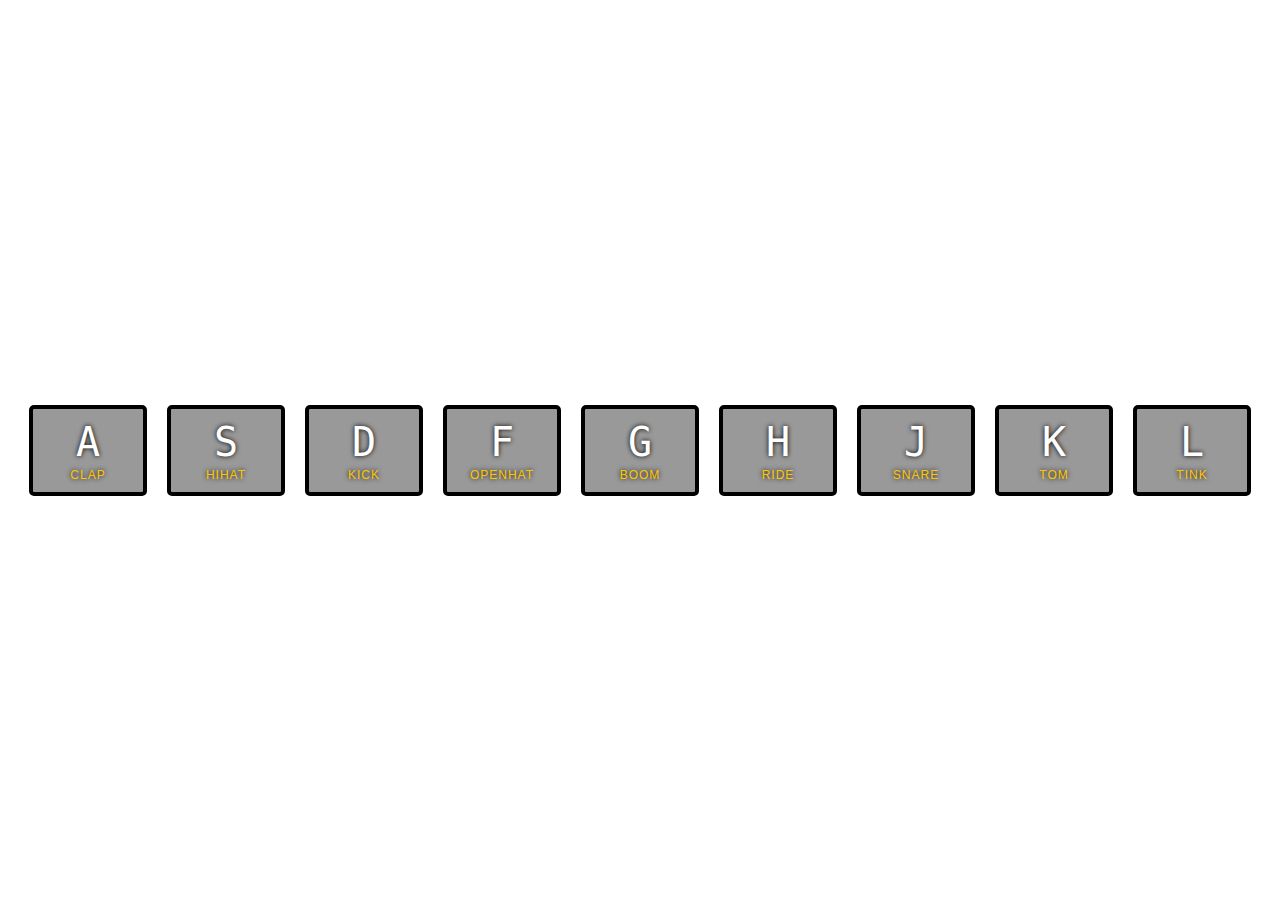
<file: 01-JavaScriptDrumKit/index-START.html>
<!DOCTYPE html>
<html lang="en">
<head>
  <meta charset="UTF-8">
  <title>JS Drum Kit</title>
  <link rel="stylesheet" href="style.css">
</head>
<body>


  <div class="keys">
    <div data-key="65" class="key">
      <kbd>A</kbd>
      <span class="sound">clap</span>
    </div>
    <div data-key="83" class="key">
      <kbd>S</kbd>
      <span class="sound">hihat</span>
    </div>
    <div data-key="68" class="key">
      <kbd>D</kbd>
      <span class="sound">kick</span>
    </div>
    <div data-key="70" class="key">
      <kbd>F</kbd>
      <span class="sound">openhat</span>
    </div>
    <div data-key="71" class="key">
      <kbd>G</kbd>
      <span class="sound">boom</span>
    </div>
    <div data-key="72" class="key">
      <kbd>H</kbd>
      <span class="sound">ride</span>
    </div>
    <div data-key="74" class="key">
      <kbd>J</kbd>
      <span class="sound">snare</span>
    </div>
    <div data-key="75" class="key">
      <kbd>K</kbd>
      <span class="sound">tom</span>
    </div>
    <div data-key="76" class="key">
      <kbd>L</kbd>
      <span class="sound">tink</span>
    </div>
  </div>

  <audio data-key="65" src="sounds/clap.wav"></audio>
  <audio data-key="83" src="sounds/hihat.wav"></audio>
  <audio data-key="68" src="sounds/kick.wav"></audio>
  <audio data-key="70" src="sounds/openhat.wav"></audio>
  <audio data-key="71" src="sounds/boom.wav"></audio>
  <audio data-key="72" src="sounds/ride.wav"></audio>
  <audio data-key="74" src="sounds/snare.wav"></audio>
  <audio data-key="75" src="sounds/tom.wav"></audio>
  <audio data-key="76" src="sounds/tink.wav"></audio>

<script src="sound.js"></script>


</body>
</html>
</file>
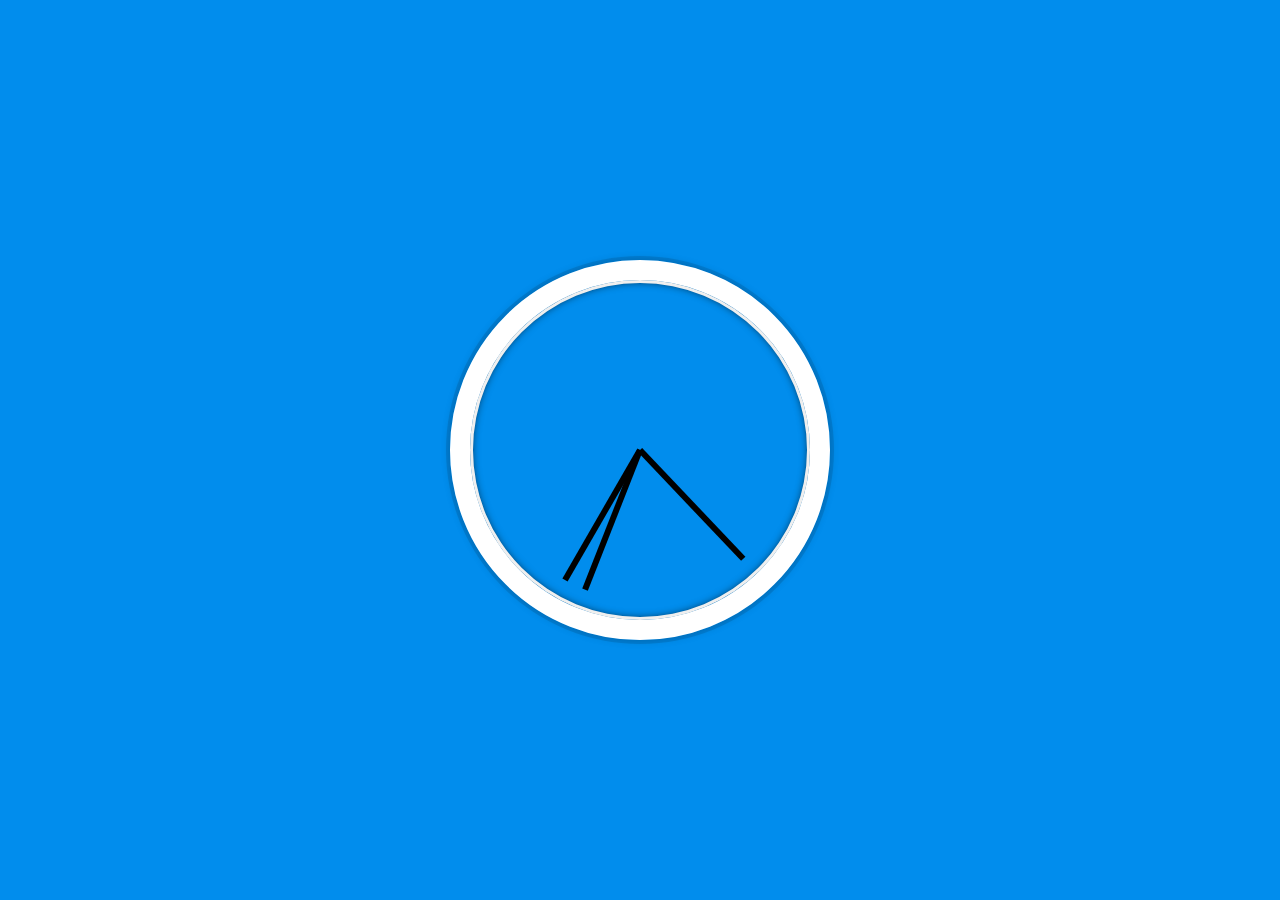
<file: 02-JS-and-CSS-Clock/index-START.html>
<!DOCTYPE html>
<html lang="en">

<head>
  <meta charset="UTF-8">
  <link rel="stylesheet" href="style.css">
  <title>JS + CSS Clock</title>
</head>

<body>
  <div class="clock">
    <div class="clock-face">
      <div class="hand hour-hand"></div>
      <div class="hand min-hand"></div>
      <div class="hand second-hand"></div>
    </div>
  </div>
  <script src="clock.js"></script>
</body>

</html>
</file>
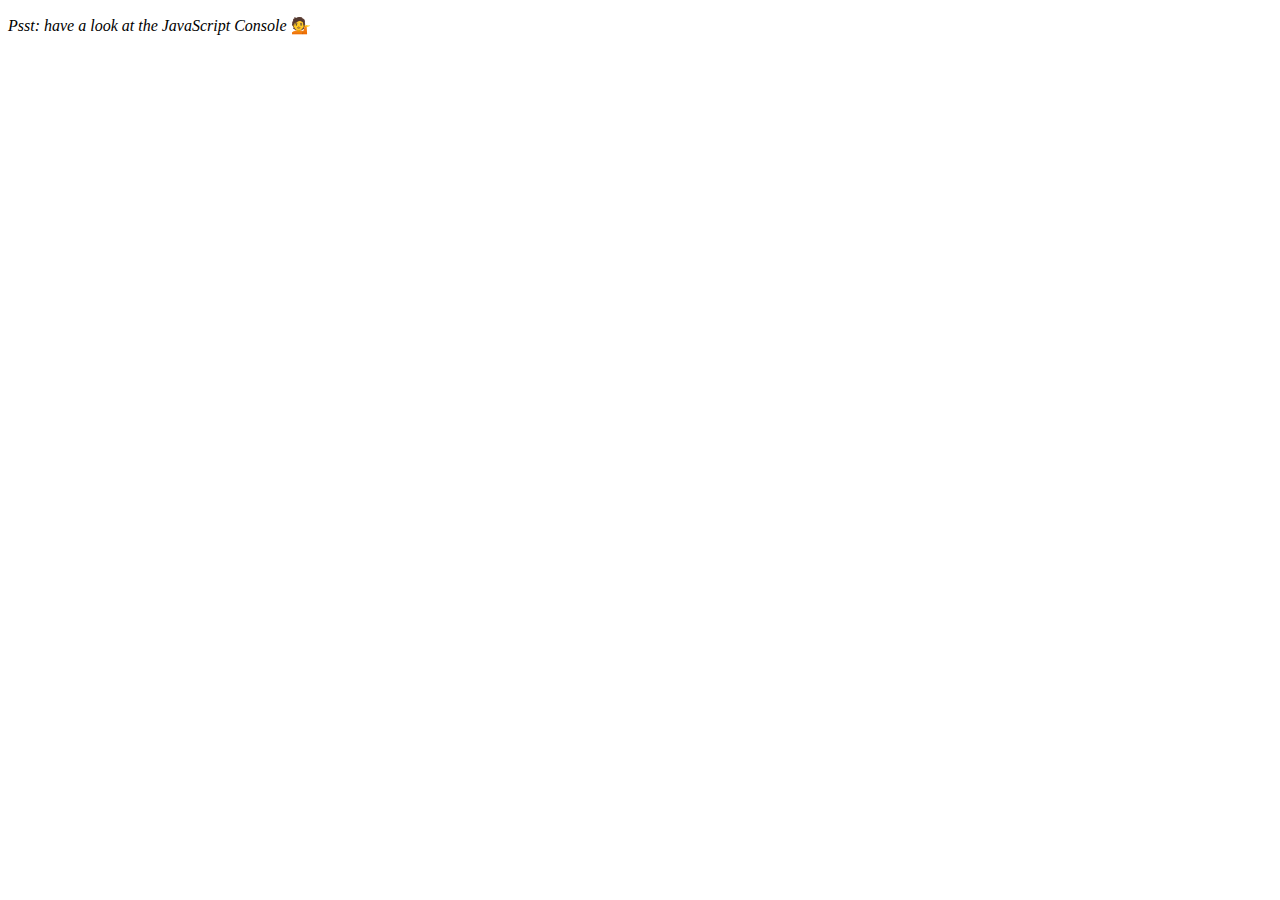
<file: 04-Array-Cardio-Day-1/index-START.html>
<!DOCTYPE html>
<html lang="en">
<head>
  <meta charset="UTF-8">
  <title>Array Cardio 💪</title>
</head>
<body>
  <p><em>Psst: have a look at the JavaScript Console</em> 💁</p>
  <!-- <script>
    // Get your shorts on - this is an array workout!
    // ## Array Cardio Day 1

    // Some data we can work with

    const inventors = [
      { first: 'Albert', last: 'Einstein', year: 1879, passed: 1955 },
      { first: 'Isaac', last: 'Newton', year: 1643, passed: 1727 },
      { first: 'Galileo', last: 'Galilei', year: 1564, passed: 1642 },
      { first: 'Marie', last: 'Curie', year: 1867, passed: 1934 },
      { first: 'Johannes', last: 'Kepler', year: 1571, passed: 1630 },
      { first: 'Nicolaus', last: 'Copernicus', year: 1473, passed: 1543 },
      { first: 'Max', last: 'Planck', year: 1858, passed: 1947 },
      { first: 'Katherine', last: 'Blodgett', year: 1898, passed: 1979 },
      { first: 'Ada', last: 'Lovelace', year: 1815, passed: 1852 },
      { first: 'Sarah E.', last: 'Goode', year: 1855, passed: 1905 },
      { first: 'Lise', last: 'Meitner', year: 1878, passed: 1968 },
      { first: 'Hanna', last: 'Hammarström', year: 1829, passed: 1909 }
    ];

    const people = ['Beck, Glenn', 'Becker, Carl', 'Beckett, Samuel', 'Beddoes, Mick', 'Beecher, Henry', 'Beethoven, Ludwig', 'Begin, Menachem', 'Belloc, Hilaire', 'Bellow, Saul', 'Benchley, Robert', 'Benenson, Peter', 'Ben-Gurion, David', 'Benjamin, Walter', 'Benn, Tony', 'Bennington, Chester', 'Benson, Leana', 'Bent, Silas', 'Bentsen, Lloyd', 'Berger, Ric', 'Bergman, Ingmar', 'Berio, Luciano', 'Berle, Milton', 'Berlin, Irving', 'Berne, Eric', 'Bernhard, Sandra', 'Berra, Yogi', 'Berry, Halle', 'Berry, Wendell', 'Bethea, Erin', 'Bevan, Aneurin', 'Bevel, Ken', 'Biden, Joseph', 'Bierce, Ambrose', 'Biko, Steve', 'Billings, Josh', 'Biondo, Frank', 'Birrell, Augustine', 'Black, Elk', 'Blair, Robert', 'Blair, Tony', 'Blake, William'];

    // Array.prototype.filter()
    // 1. Filter the list of inventors for those who were born in the 1500's

    // Array.prototype.map()
    // 2. Give us an array of the inventors' first and last names

    // Array.prototype.sort()
    // 3. Sort the inventors by birthdate, oldest to youngest

    // Array.prototype.reduce()
    // 4. How many years did all the inventors live?

    // 5. Sort the inventors by years lived

    // 6. create a list of Boulevards in Paris that contain 'de' anywhere in the name
    // https://en.wikipedia.org/wiki/Category:Boulevards_in_Paris


    // 7. sort Exercise
    // Sort the people alphabetically by last name

    // 8. Reduce Exercise
    // Sum up the instances of each of these
    const data = ['car', 'car', 'truck', 'truck', 'bike', 'walk', 'car', 'van', 'bike', 'walk', 'car', 'van', 'car', 'truck' ];

  </script> -->
  <script src="array-cardio.js"></script>
</body>
</html>
</file>
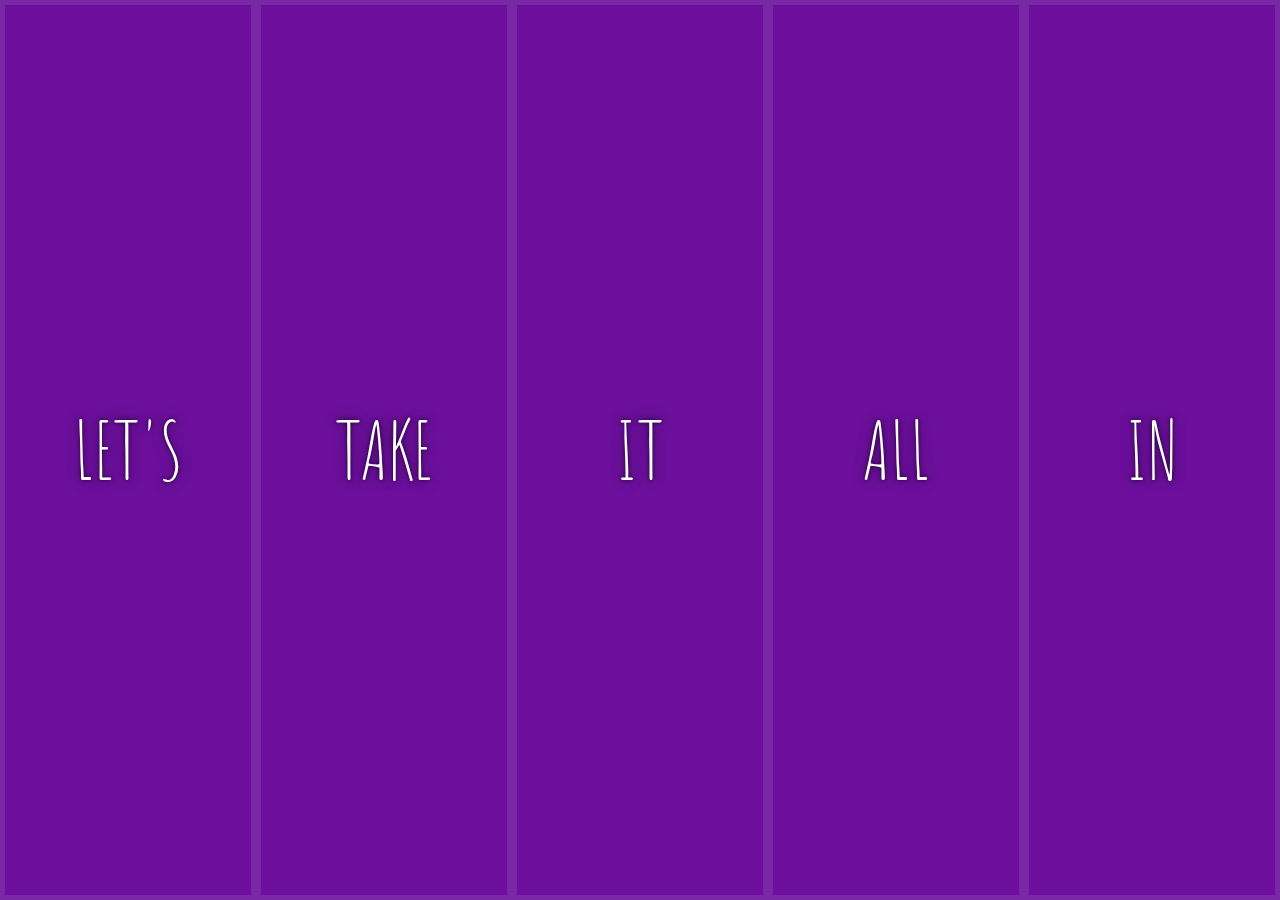
<file: 05-Flex-Panels-Image-Gallery/index-START.html>
<!DOCTYPE html>
<html lang="en">
<head>
  <meta charset="UTF-8">
  <title>Flex Panels 💪</title>
  <link href='https://fonts.googleapis.com/css?family=Amatic+SC' rel='stylesheet' type='text/css'>
  <link rel="stylesheet" href="style.css">
</head>
<body>
  <div class="panels">
    <div class="panel panel1">
      <p>Hey</p>
      <p>Let's</p>
      <p>Dance</p>
    </div>
    <div class="panel panel2">
      <p>Give</p>
      <p>Take</p>
      <p>Receive</p>
    </div>
    <div class="panel panel3">
      <p>Experience</p>
      <p>It</p>
      <p>Today</p>
    </div>
    <div class="panel panel4">
      <p>Give</p>
      <p>All</p>
      <p>You can</p>
    </div>
    <div class="panel panel5">
      <p>Life</p>
      <p>In</p>
      <p>Motion</p>
    </div>
  </div>

  <script src="imageGallery.js"></script>



</body>
</html>
</file>
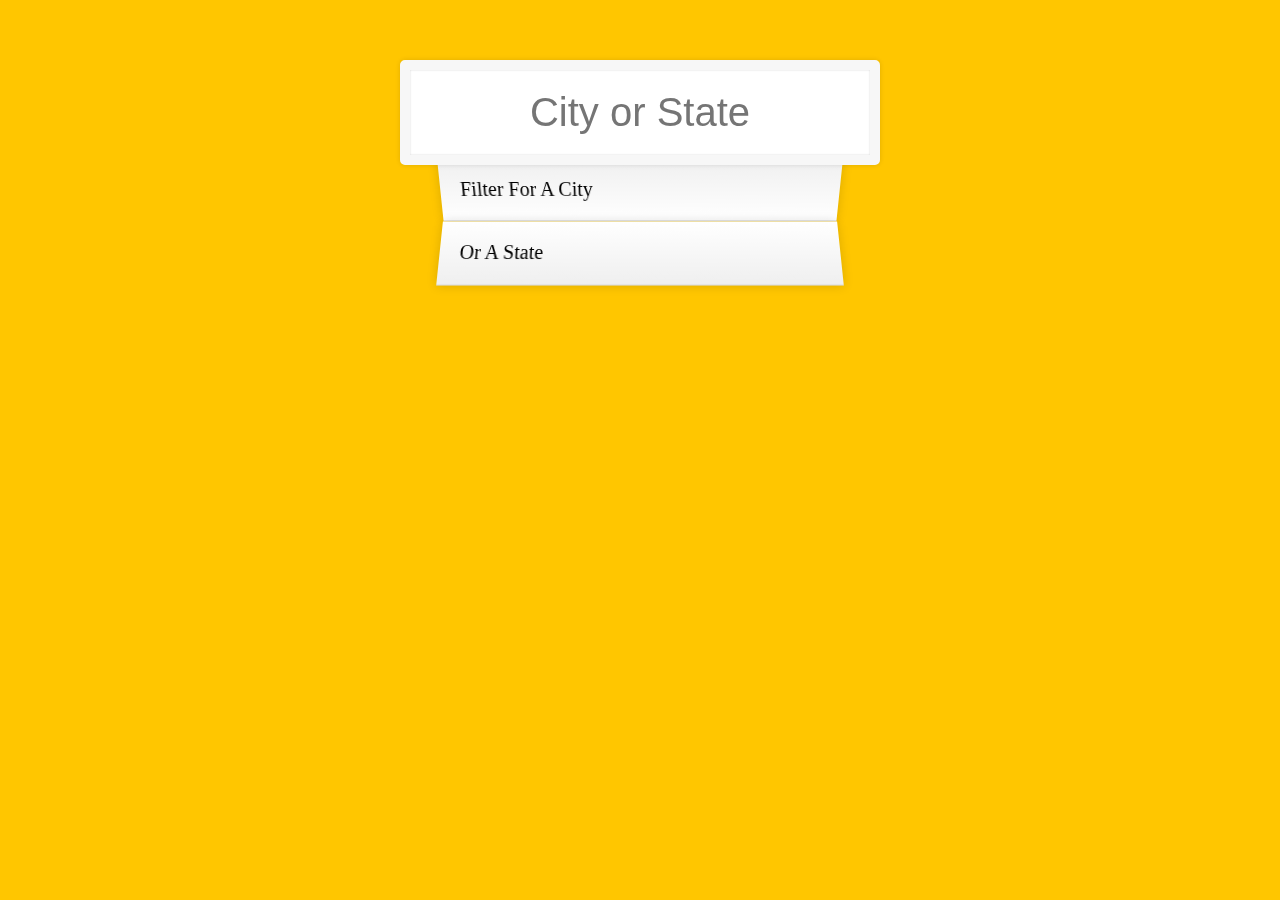
<file: 06-Type-Ahead/index-START.html>
<!DOCTYPE html>
<html lang="en">
<head>
  <meta charset="UTF-8">
  <title>Type Ahead 👀</title>
  <link rel="stylesheet" href="style.css">
</head>
<body>
  <form class="search-form">
    <input type="text" class="search" placeholder="City or State">
    <ul class="suggestions">
      <li>Filter for a city</li>
      <li>or a state</li>
    </ul>
  </form>
  <script src='typeAhead.js'></script>
  </body>
</html>
</file>
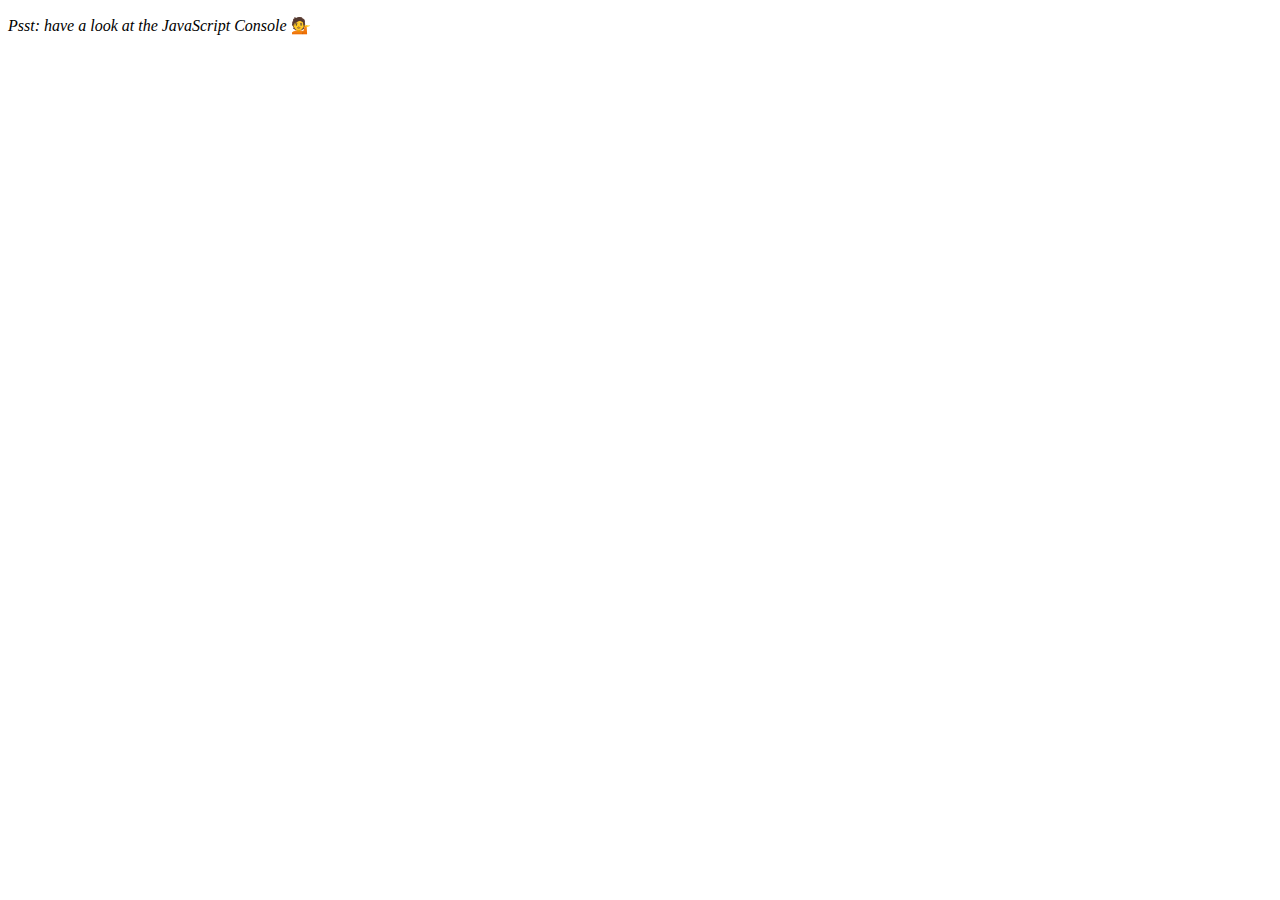
<file: 07-Array-Cardio-Day-2/index-START.html>
<!DOCTYPE html>
<html lang="en">
<head>
  <meta charset="UTF-8">
  <title>Array Cardio 💪💪</title>
</head>
<body>
  <p><em>Psst: have a look at the JavaScript Console</em> 💁</p>
  <script src='arrayCardio.js'></script>
</body>
</html>
</file>
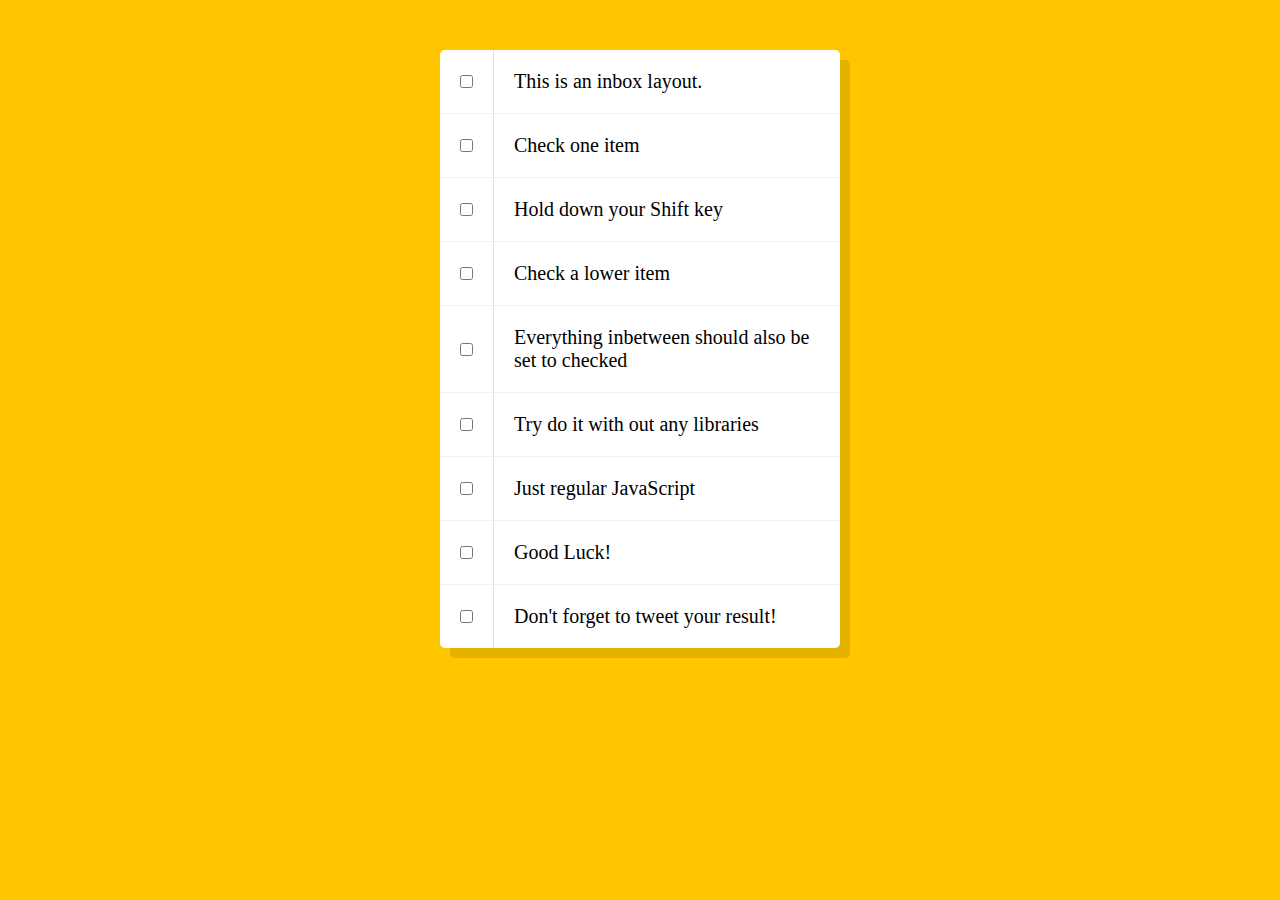
<file: 10 - Hold Shift and Check Checkboxes/index-FINISHED.html>
<!DOCTYPE html>
<html lang="en">
<head>
  <meta charset="UTF-8">
  <title>Hold Shift to Check Multiple Checkboxes</title>
</head>
<body>
  <style>

    html {
      font-family: sans-serif;
      background:#ffc600;
    }

    .inbox {
      max-width:400px;
      margin:50px auto;
      background:white;
      border-radius:5px;
      box-shadow:10px 10px 0 rgba(0,0,0,0.1);
    }

    .item {
      display:flex;
      align-items:center;
      border-bottom: 1px solid #F1F1F1;
    }

    .item:last-child {
      border-bottom:0;
    }


    input:checked + p {
      background:#F9F9F9;
      text-decoration: line-through;
    }

    input[type="checkbox"] {
      margin:20px;
    }

    p {
      margin:0;
      padding:20px;
      transition:background 0.2s;
      flex:1;
      font-family:'helvetica neue';
      font-size: 20px;
      font-weight: 200;
      border-left: 1px solid #D1E2FF;
    }


  </style>
   <!--
   The following is a common layout you would see in an email client.

   When a user clicks a checkbox, holds Shift, and then clicks another checkbox a few rows down, all the checkboxes inbetween those two checkboxes should be checked.

  -->
  <div class="inbox">
    <div class="item">
      <input type="checkbox">
      <p>This is an inbox layout.</p>
    </div>
    <div class="item">
      <input type="checkbox">
      <p>Check one item</p>
    </div>
    <div class="item">
      <input type="checkbox">
      <p>Hold down your Shift key</p>
    </div>
    <div class="item">
      <input type="checkbox">
      <p>Check a lower item</p>
    </div>
    <div class="item">
      <input type="checkbox">
      <p>Everything inbetween should also be set to checked</p>
    </div>
    <div class="item">
      <input type="checkbox">
      <p>Try do it with out any libraries</p>
    </div>
    <div class="item">
      <input type="checkbox">
      <p>Just regular JavaScript</p>
    </div>
    <div class="item">
      <input type="checkbox">
      <p>Good Luck!</p>
    </div>
    <div class="item">
      <input type="checkbox">
      <p>Don't forget to tweet your result!</p>
    </div>
  </div>

<script>
const checkboxes = document.querySelectorAll('.inbox input[type="checkbox"]');

let lastChecked;

function handleCheck(e) {
  // Check if they had the shift key down
  // AND check that they are checking it
  let inBetween = false;
  if (e.shiftKey && this.checked) {
    // go ahead and do what we please
    // loop over every single checkbox
    checkboxes.forEach(checkbox => {
      console.log(checkbox);
      if (checkbox === this || checkbox === lastChecked) {
        inBetween = !inBetween;
        console.log('STarting to check them inbetween!');
      }

      if (inBetween) {
        checkbox.checked = true;
      }
    });
  }

  lastChecked = this;
}

checkboxes.forEach(checkbox => checkbox.addEventListener('click', handleCheck));
</script>
</body>
</html>
</file>
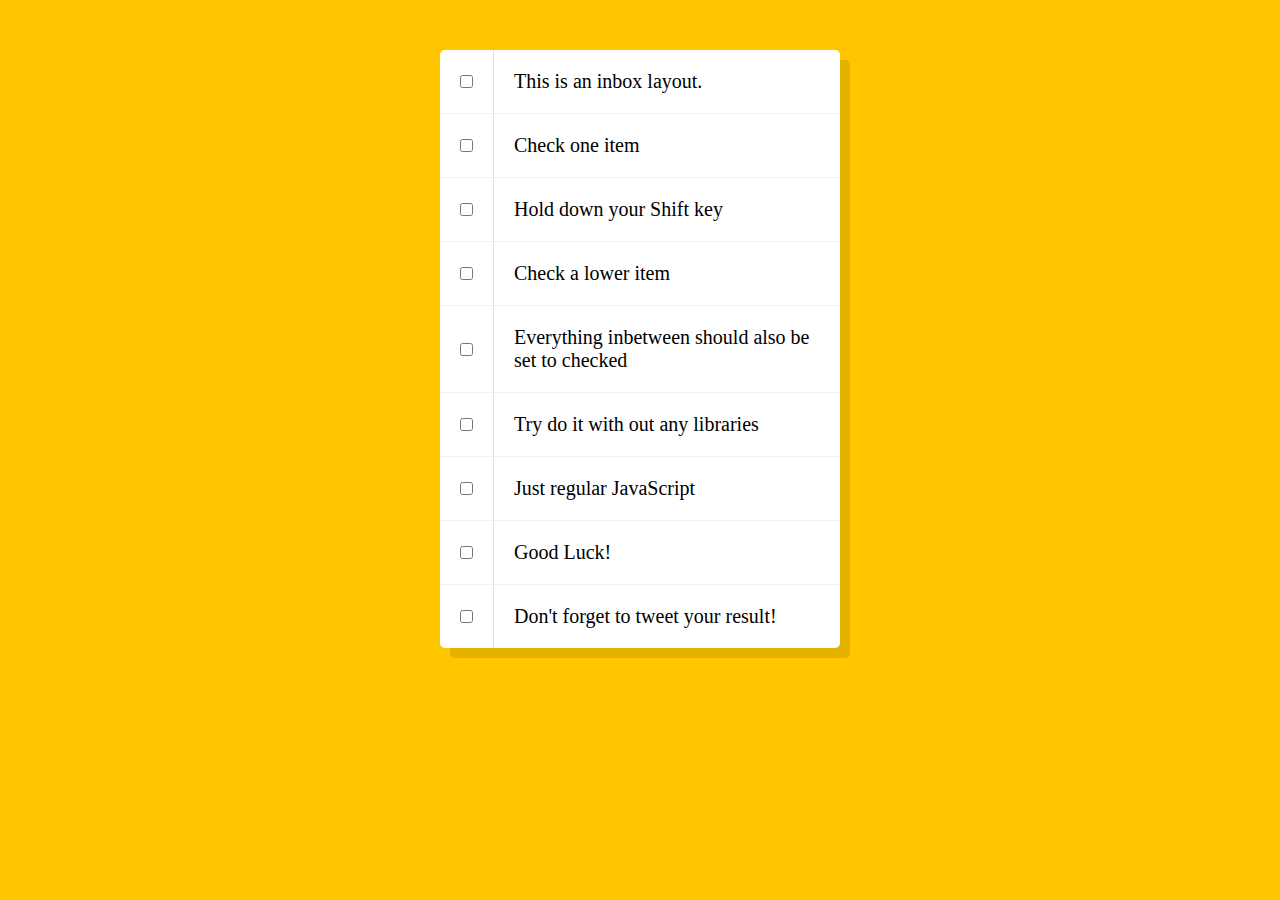
<file: 10 - Hold Shift and Check Checkboxes/index-START.html>
<!DOCTYPE html>
<html lang="en">
<head>
  <meta charset="UTF-8">
  <title>Hold Shift to Check Multiple Checkboxes</title>
</head>
<body>
  <style>

    html {
      font-family: sans-serif;
      background:#ffc600;
    }

    .inbox {
      max-width:400px;
      margin:50px auto;
      background:white;
      border-radius:5px;
      box-shadow:10px 10px 0 rgba(0,0,0,0.1);
    }

    .item {
      display:flex;
      align-items:center;
      border-bottom: 1px solid #F1F1F1;
    }

    .item:last-child {
      border-bottom:0;
    }


    input:checked + p {
      background:#F9F9F9;
      text-decoration: line-through;
    }

    input[type="checkbox"] {
      margin:20px;
    }

    p {
      margin:0;
      padding:20px;
      transition:background 0.2s;
      flex:1;
      font-family:'helvetica neue';
      font-size: 20px;
      font-weight: 200;
      border-left: 1px solid #D1E2FF;
    }


  </style>
   <!--
   The following is a common layout you would see in an email client.

   When a user clicks a checkbox, holds Shift, and then clicks another checkbox a few rows down, all the checkboxes inbetween those two checkboxes should be checked.

  -->
  <div class="inbox">
    <div class="item">
      <input type="checkbox">
      <p>This is an inbox layout.</p>
    </div>
    <div class="item">
      <input type="checkbox">
      <p>Check one item</p>
    </div>
    <div class="item">
      <input type="checkbox">
      <p>Hold down your Shift key</p>
    </div>
    <div class="item">
      <input type="checkbox">
      <p>Check a lower item</p>
    </div>
    <div class="item">
      <input type="checkbox">
      <p>Everything inbetween should also be set to checked</p>
    </div>
    <div class="item">
      <input type="checkbox">
      <p>Try do it with out any libraries</p>
    </div>
    <div class="item">
      <input type="checkbox">
      <p>Just regular JavaScript</p>
    </div>
    <div class="item">
      <input type="checkbox">
      <p>Good Luck!</p>
    </div>
    <div class="item">
      <input type="checkbox">
      <p>Don't forget to tweet your result!</p>
    </div>
  </div>

<script src='script.js'>
</script>
</body>
</html>
</file>
<file: 01-JavaScriptDrumKit/style.css>
html {
  font-size: 10px;
  background: url(http://i.imgur.com/b9r5sEL.jpg) bottom center;
  background-size: cover;
}
body,html {
  margin: 0;
  padding: 0;
  font-family: sans-serif;
}

.keys {
  display: flex;
  flex: 1;
  min-height: 100vh;
  align-items: center;
  justify-content: center;
}

.key {
  border: .4rem solid black;
  border-radius: .5rem;
  margin: 1rem;
  font-size: 1.5rem;
  padding: 1rem .5rem;
  transition: all .07s ease;
  width: 10rem;
  text-align: center;
  color: white;
  background: rgba(0,0,0,0.4);
  text-shadow: 0 0 .5rem black;
}

.playing {
  transform: scale(1.1);
  border-color: #ffc600;
  box-shadow: 0 0 1rem #ffc600;
}

kbd {
  display: block;
  font-size: 4rem;
}

.sound {
  font-size: 1.2rem;
  text-transform: uppercase;
  letter-spacing: .1rem;
  color: #ffc600;
}
</file>
<file: 02-JS-and-CSS-Clock/style.css>
html {
  background:#018DED url(http://unsplash.it/1500/1000?image=881&blur=50);
  background-size:cover;
  font-family:'helvetica neue';
  text-align: center;
  font-size: 10px;
}

body {
  margin: 0;
  font-size: 2rem;
  display:flex;
  flex:1;
  min-height: 100vh;
  align-items: center;
}

.clock {
  width: 30rem;
  height: 30rem;
  border:20px solid white;
  border-radius:50%;
  margin:50px auto;
  position: relative;
  padding:2rem;
  box-shadow:
    0 0 0 4px rgba(0,0,0,0.1),
    inset 0 0 0 3px #EFEFEF,
    inset 0 0 10px black,
    0 0 10px rgba(0,0,0,0.2);
}

.clock-face {
  position: relative;
  width: 100%;
  height: 100%;
  transform: translateY(-3px); /* account for the height of the clock hands */
}

.hand {
  width:50%;
  height:6px;
  background:black;
  position: absolute;
  top:50%;
  transform-origin: 100%;
  transform: rotate(90deg);
  transition: all 0.05s;
  transition-timing-function: cubic-bezier(0.1, 2.7, 0.58, 1);
}
</file>
<file: 05-Flex-Panels-Image-Gallery/style.css>
html {
  box-sizing: border-box;
  background:#ffc600;
  font-family:'helvetica neue';
  font-size: 20px;
  font-weight: 200;
}
body {
  margin: 0;
}
*, *:before, *:after {
  box-sizing: inherit;
}

.panels {
  min-height:100vh;
  overflow: hidden;
  display: flex;
}

.panel {
  background:#6B0F9C;
  box-shadow:inset 0 0 0 5px rgba(255,255,255,0.1);
  color:white;
  text-align: center;
  align-items:center;
  /* Safari transitionend event.propertyName === flex */
  /* Chrome + FF transitionend event.propertyName === flex-grow */
  transition:
    font-size 0.7s cubic-bezier(0.61,-0.19, 0.7,-0.11),
    flex 0.7s cubic-bezier(0.61,-0.19, 0.7,-0.11),
    background 0.2s;
  font-size: 20px;
  background-size:cover;
  background-position:center;
  flex: 1;
  justify-content: center;
  align-items: center;
  display: flex;
  flex-direction: column;
}


.panel1 { background-image:url(https://source.unsplash.com/gYl-UtwNg_I/1500x1500); }
.panel2 { background-image:url(https://source.unsplash.com/1CD3fd8kHnE/1500x1500); }
.panel3 { background-image:url(https://images.unsplash.com/photo-1465188162913-8fb5709d6d57?ixlib=rb-0.3.5&q=80&fm=jpg&crop=faces&cs=tinysrgb&w=1500&h=1500&fit=crop&s=967e8a713a4e395260793fc8c802901d); }
.panel4 { background-image:url(https://source.unsplash.com/ITjiVXcwVng/1500x1500); }
.panel5 { background-image:url(https://source.unsplash.com/3MNzGlQM7qs/1500x1500); }

.panel > * {
  margin:0;
  width: 100%;
  transition:transform 0.5s;
  flex: 1 0 auto;
  display: flex;
  justify-content: center;
  align-items: center;
}

.panel > *:first-child {transform: translateY(-100%);}
.panel > *:last-child {transform: translateY(100%);}
.panel.open-active > *:first-child {transform: translateY(0);}
.panel.open-active > *:last-child {transform: translateY(0);}

.panel p {
  text-transform: uppercase;
  font-family: 'Amatic SC', cursive;
  text-shadow:0 0 4px rgba(0, 0, 0, 0.72), 0 0 14px rgba(0, 0, 0, 0.45);
  font-size: 2em;
}
.panel p:nth-child(2) {
  font-size: 4em;
}

.panel.open {
  flex: 5;
  font-size:40px;
}
</file>
<file: 06-Type-Ahead/style.css>
html {
  box-sizing: border-box;
  background:#ffc600;
  font-family:'helvetica neue';
  font-size: 20px;
  font-weight: 200;
}
*, *:before, *:after {
  box-sizing: inherit;
}
input {
  width: 100%;
  padding:20px;
}

.search-form {
  max-width:400px;
  margin:50px auto;
}

input.search {
  margin: 0;
  text-align: center;
  outline:0;
  border: 10px solid #F7F7F7;
  width: 120%;
  left: -10%;
  position: relative;
  top: 10px;
  z-index: 2;
  border-radius: 5px;
  font-size: 40px;
  box-shadow: 0 0 5px rgba(0, 0, 0, 0.12), inset 0 0 2px rgba(0, 0, 0, 0.19);
}


.suggestions {
  margin: 0;
  padding: 0;
  position: relative;
  /*perspective:20px;*/
}
.suggestions li {
  background:white;
  list-style: none;
  border-bottom: 1px solid #D8D8D8;
  box-shadow: 0 0 10px rgba(0, 0, 0, 0.14);
  margin:0;
  padding:20px;
  transition:background 0.2s;
  display:flex;
  justify-content:space-between;
  text-transform: capitalize;
}

.suggestions li:nth-child(even) {
  transform: perspective(100px) rotateX(3deg) translateY(2px) scale(1.001);
  background: linear-gradient(to bottom,  #ffffff 0%,#EFEFEF 100%);
}
.suggestions li:nth-child(odd) {
  transform: perspective(100px) rotateX(-3deg) translateY(3px);
  background: linear-gradient(to top,  #ffffff 0%,#EFEFEF 100%);
}

span.population {
  font-size: 15px;
}

.hl {
  background:#ffc600;
}

a {
  color:black;
  background:rgba(0,0,0,0.1);
  text-decoration: none;
}
</file>
